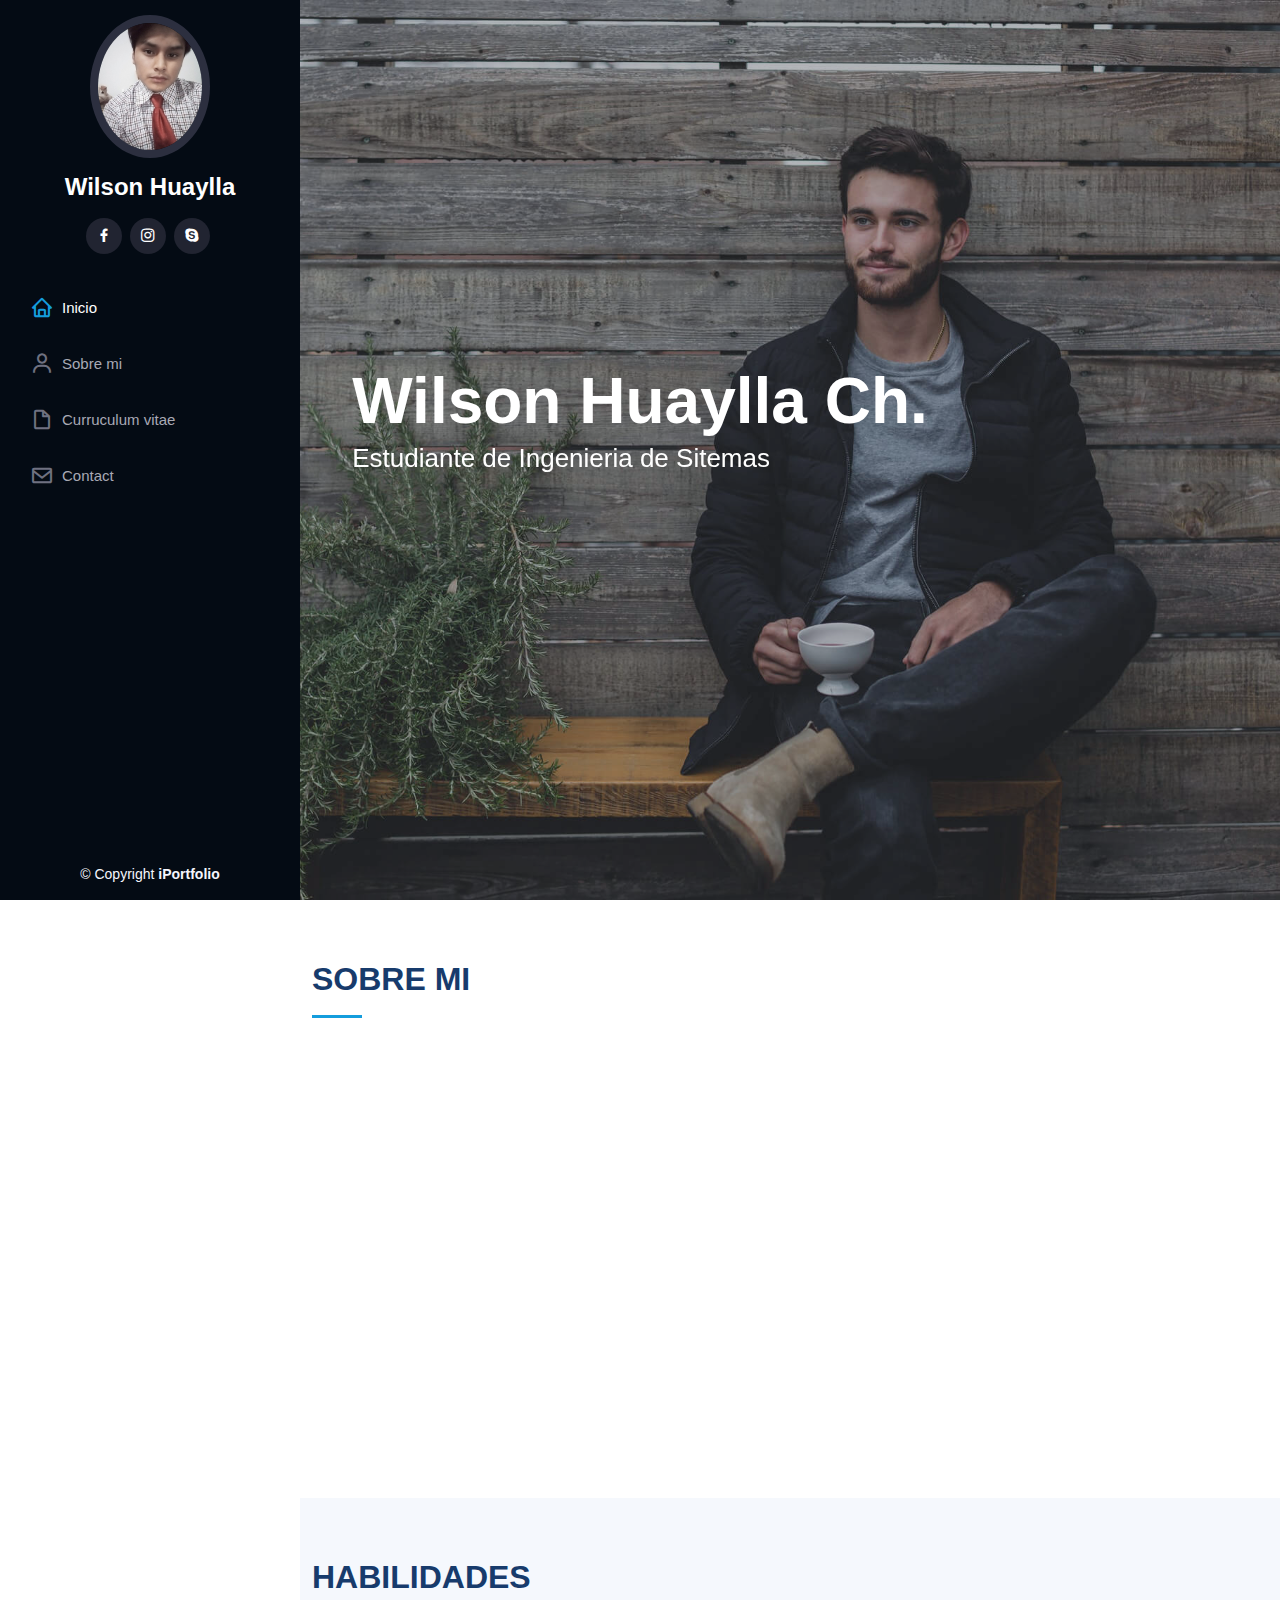
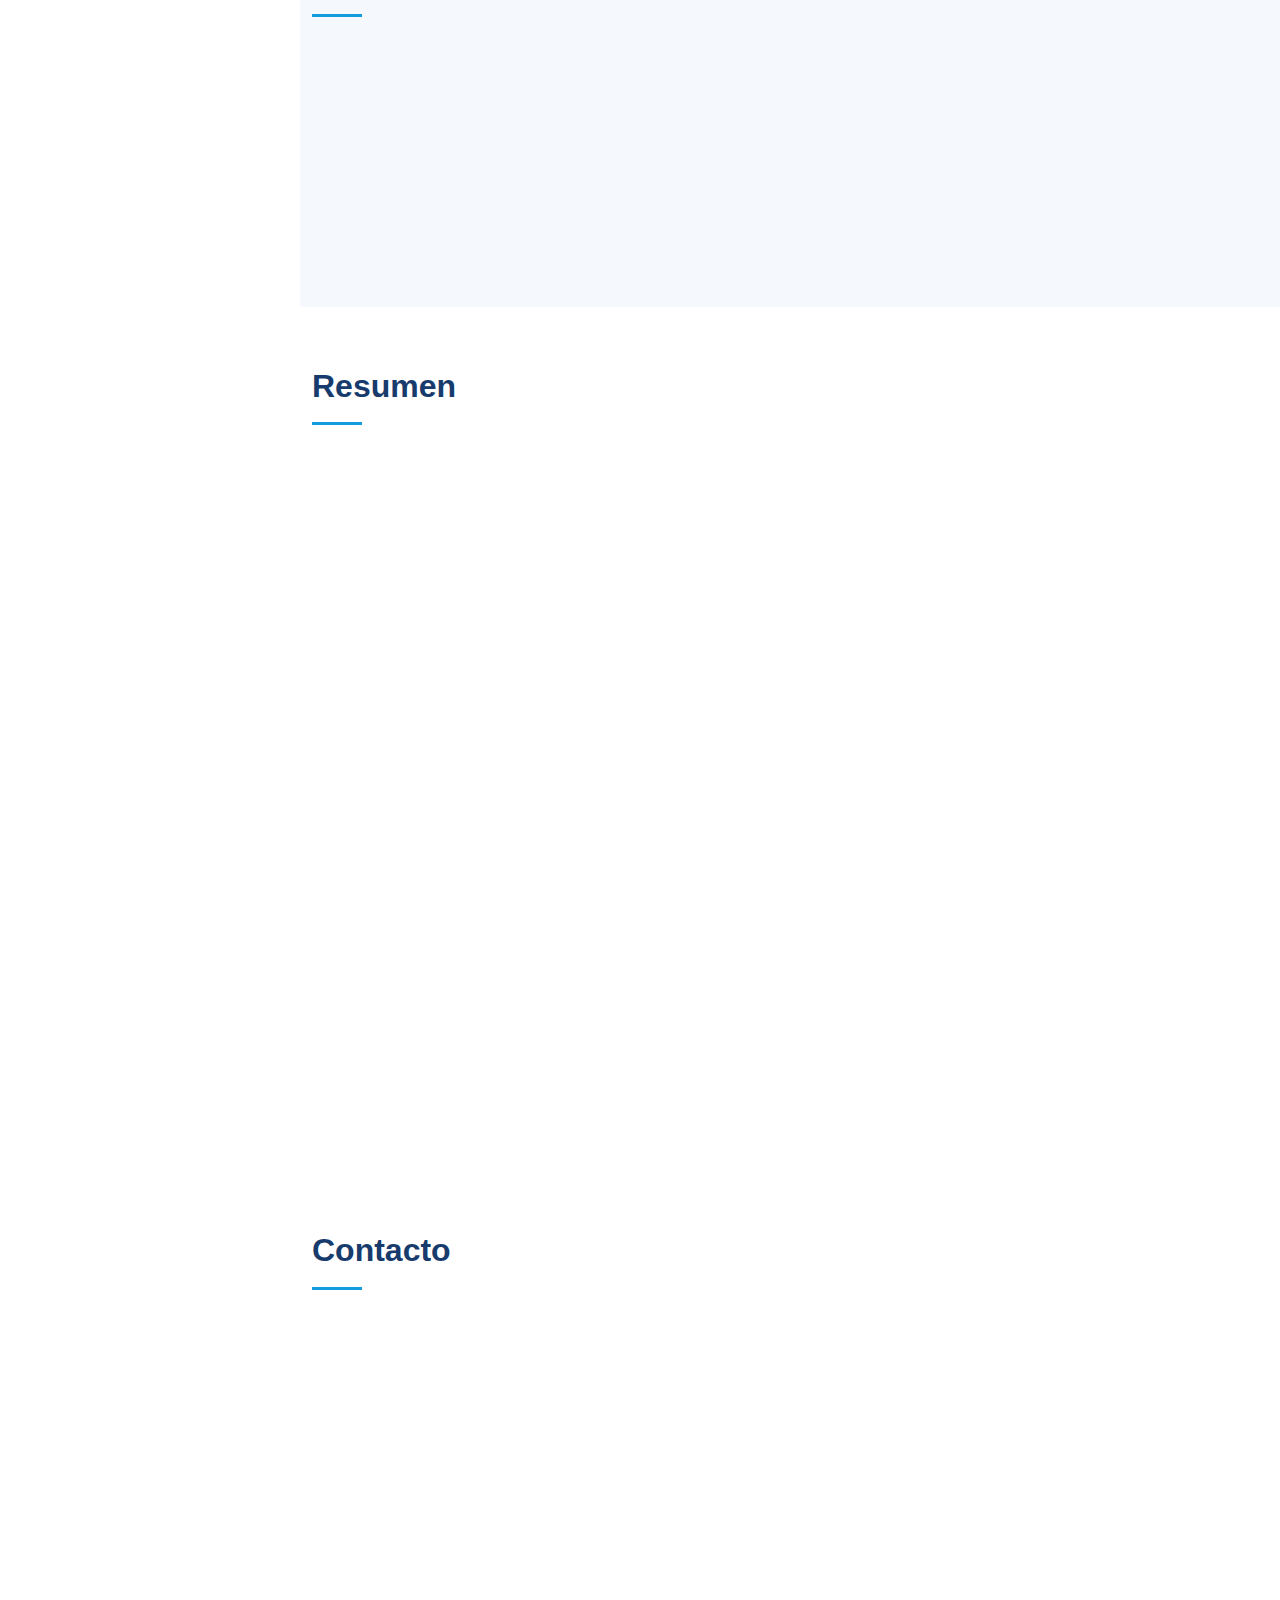
<file: MiCV/index.html>
<!DOCTYPE html>
<html lang="en">

<head>
  <meta charset="utf-8">
  <meta content="width=device-width, initial-scale=1.0" name="viewport">

  <title>Mi Curriculum Vitae</title>
  <meta content="" name="description">
  <meta content="" name="keywords">

  <!-- Fuentes de Google  -->
  <link href="https://www.google.com/maps/place/Arequipa/@-16.4180255,-71.5353394,14.6z/data=!4m5!3m4!1s0x91424a487785b9b3:0xa3c4a612b9942036!8m2!3d-16.4090474!4d-71.537451?hl=es-419" rel="stylesheet">

  <!-- Archivos CSS del proveedor  -->
  <link href="assets/vendor/aos/aos.css" rel="stylesheet">
  <link href="assets/vendor/bootstrap/css/bootstrap.min.css" rel="stylesheet">
  <link href="assets/vendor/bootstrap-icons/bootstrap-icons.css" rel="stylesheet">
  <link href="assets/vendor/boxicons/css/boxicons.min.css" rel="stylesheet">
  <link href="assets/vendor/glightbox/css/glightbox.min.css" rel="stylesheet">
  <link href="assets/vendor/swiper/swiper-bundle.min.css" rel="stylesheet">

  <!--  Archivo CSS principal  -->
  <link href="assets/css/style.css" rel="stylesheet">
</head>

<body>

  <!-- ======= Botón de alternancia de navegación móvil  ======= -->
  <i class="bi bi-list mobile-nav-toggle d-xl-none"></i>

  <!-- ======= Header ======= -->


  <header id="header">
    <div class="d-flex flex-column">

      <div class="profile" >
        <img src="assets/img/will.jpg" alt="" class="img-fluid rounded-circle">
        <h1 class="text-light"><a href="index.html">Wilson Huaylla </a></h1>
        <div class="social-links mt-3 text-center">

          <a href="https://www.facebook.com/wilson.huaylla.5" target="redireccion" class="facebook"><i class="bx bxl-facebook"></i></a>
          <a href="https://www.instagram.com/wilson_barce/"  target="redireccion" class="instagram"><i class="bx bxl-instagram"></i></a>
          <a href="https://mail.google.com/mail/u/0/#inbox"  target="redireccion" class="google-plus"><i class="bx bxl-skype"></i></a>
         
        </div>
      </div>

      <nav id="navbar" class="nav-menu navbar">
        <ul>
          <li><a href="#hero" class="nav-link scrollto active"><i class="bx bx-home"></i> <span>Inicio</span></a></li>
          <li><a href="#sobremi" class="nav-link scrollto"><i class="bx bx-user"></i> <span>Sobre mi</span></a></li>
          <li><a href="#resume" class="nav-link scrollto"><i class="bx bx-file-blank"></i> <span>Curruculum vitae</span></a></li>
          <li><a href="#contact" class="nav-link scrollto"><i class="bx bx-envelope"></i> <span>Contact</span></a></li>
        </ul>
      </nav><!-- .nav-menu -->
    </div>
  </header><!--Fin Header -->

  <!-- ======= Hero Section ======= -->
  <section id="hero" class="d-flex flex-column justify-content-center align-items-center">
    <div class="hero-container" data-aos="fade-in">
      <h1>Wilson Huaylla Ch. </h1>
      <p>Estudiante de Ingenieria de Sitemas </p>
    </div>
  </section><!-- Fin Hero -->

  <main id="main">

    <!-- ======= Sección Sobre mi ======= -->
    <section id="sobremi" class="about">
      <div class="container">

        <div class="section-title">
          <h2>SOBRE MI</h2>
        </div>
        <div class="row">
          <div class="col-lg-4" data-aos="fade-right">
            <img src="assets/img/will.jpg" class="img-fluid" alt="">
          </div>
          <div class="col-lg-8 pt-4 pt-lg-0 content" data-aos="fade-left">
            <h3>Datos Personales</h3>          
            <div class="row">
              
                <ul>
                  <li><i class="bi bi-chevron-right"></i> <strong>Nombre:</strong> <span>Wilson</span></li>
                  <li><i class="bi bi-chevron-right"></i> <strong>Apellidos:</strong> <span>Huaylla Chuctaya</span></li>
                  <li><i class="bi bi-chevron-right"></i> <strong>Celúlar:</strong> <span>929021710</span></li>
                  <li><i class="bi bi-chevron-right"></i> <strong>Ciudad:</strong> <span>Arequipa, Perú</span></li>
                  <li><i class="bi bi-chevron-right"></i> <strong>Cumpleaños:</strong> <span>28 Mayo 1998</span></li>
                  <li><i class="bi bi-chevron-right"></i> <strong>Correo Electronico:</strong> <span>wilson_huaylla@outlook.es</span></li>
                </ul>
              
            </div>
          </div>
        </div>

      </div>
    </section><!--  Fin Sección Sobre mi -->

    <!-- ======= Sección de habilidades  ======= -->
    <section id="skills" class="skills section-bg">
      <div class="container">

        <div class="section-title">
          <h2>HABILIDADES</h2>
        </div>

        <div class="row skills-content">

          <div class="col-lg-6" data-aos="fade-up">

            <div class="progress">
              <span class="skill">HTML <i class="val">80%</i></span>
              <div class="progress-bar-wrap">
                <div class="progress-bar" role="progressbar" aria-valuenow="100" aria-valuemin="0" aria-valuemax="100"></div>
              </div>
            </div>

            <div class="progress">
              <span class="skill">Java <i class="val">60%</i></span>
              <div class="progress-bar-wrap">
                <div class="progress-bar" role="progressbar" aria-valuenow="90" aria-valuemin="0" aria-valuemax="100"></div>
              </div>
            </div>

            <div class="progress">
              <span class="skill">C++<i class="val">40%</i></span>
              <div class="progress-bar-wrap">
                <div class="progress-bar" role="progressbar" aria-valuenow="75" aria-valuemin="0" aria-valuemax="100"></div>
              </div>
            </div>

          </div>

          <div class="col-lg-6" data-aos="fade-up" data-aos-delay="100">

            <div class="progress">
              <span class="skill">Redes y Comunicacion de Datos <i class="val">40%</i></span>
              <div class="progress-bar-wrap">
                <div class="progress-bar" role="progressbar" aria-valuenow="80" aria-valuemin="0" aria-valuemax="100"></div>
              </div>
            </div>

            <div class="progress">
              <span class="skill">Base de Datos <i class="val">60%</i></span>
              <div class="progress-bar-wrap">
                <div class="progress-bar" role="progressbar" aria-valuenow="90" aria-valuemin="0" aria-valuemax="100"></div>
              </div>
            </div>
          </div>

        </div>

      </div>
    </section><!-- Fin Sección de habilidades -->

    <!-- ======= Sección de curriculum vitae ======= -->
    <section id="resume" class="resume">
      <div class="container">

        <div class="section-title">
          <h2>Resumen</h2>
        </div>

        <div class="row">
          <div class="col-lg-6" data-aos="fade-up">
            <h3 class="resume-title">Sumario</h3>
            <div class="resume-item pb-0">
              <h4>Wilson Huaylla Chuctaya</h4>
              <p><em>Estudiante de  carrera Ingenieria de Sistemas e Informatica en la Universidad Tecnologica del Perú</em></p>
              <ul>
                <li>Arequipa, Perú</li>
                <li>(01) 0801 19 610</li>
               
              </ul>
            </div>    
          
            <h3 class="resume-title">FORMACION ACADEMICA</h3>
            
            <div class="resume-item">
              <h4>NIVEL PRIMARIO</h4>
              <li>Colegio Casimiro Cuadros 1ero de primaria</li>
              <li>Colegio Victor Andres Belaunde 3ero de primaria a 1ero Secundaria</li>
              
            </div>
            <div class="resume-item">
              <h4>NIVEL SECUNDARIO </h4>
              <li>Colegio Victor Andres Belaunde 3ero  primaria a 1ero Secundaria</li>
              <li>Colegio Honorio Delgado Espinoza a 1ero a 5to Segundaria </li>
            </div>
            <div class="resume-item">
               <h4>NIVEL ACADEMICO</h4>
                <ul>
                    <li> Estudiante en la UNIVERSIDAD TECNOLOGICA DEL PERÚ</li>
                </ul>
            </div>
          </div>


          <div class="col-lg-6" data-aos="fade-up" data-aos-delay="100">
            <h3 class="resume-title">EXPERIENCIA Y CONOCIMIENTOS</h3>
            <div class="resume-item">
              <ul>
                <li>Conociminetos en el lenguaje java </li>
                <li>Creacion de aplicaciones en el lenguaje java</li>
                <li>Manejo de redes en packetracer </li>
                <li>Conociminetos en el lenguaje C++ </li>
              </ul>
            </div>
          </div>
      

      </div>
    </section><!--  Fin Sección de curriculum vitae -->


    <!-- =======Sección de contacto  ======= -->
    <section id="contact" class="contact">
      <div class="container">

        <div class="section-title">
          <h2>Contacto</h2>
        </div>

        <div class="row" data-aos="fade-in">

          <div class="col-lg-5 d-flex align-items-stretch">
            <div class="info">
              <div class="address">
                <i class="bi bi-geo-alt"></i>
                <h4>Localización:</h4>
                <p>C. la Merced 110, Arequipa 04001</p>
              </div>

              <div class="email">
                <i class="bi bi-envelope"></i>
                <h4>Email:</h4>
                <p>wilson_huaylla@Outlook.es</p>
              </div>

              <div class="phone">
                <i class="bi bi-phone"></i>
                <h4>Celúlar:</h4>
                <p>929021710</p>
              </div>

              <iframe src="https://www.google.com/maps/place/Arequipa/@-16.4147735,-71.5570602,13z/data=!4m5!3m4!1s0x91424a487785b9b3:0xa3c4a612b9942036!8m2!3d-16.4090474!4d-71.537451?hl=es-419" frameborder="0" style="border:0; width: 100%; height: 290px;" allowfullscreen></iframe>
            </div>

          </div>

          <div class="col-lg-7 mt-5 mt-lg-0 d-flex align-items-stretch">
            <form action="forms/contact.php" method="post" role="form" class="php-email-form">
              <div class="row">
                <div class="form-group col-md-6">
                  <label for="name">Nombre</label>
                  <input type="text" name="name" class="form-control" id="name" required>
                </div>
                <div class="form-group col-md-6">
                  <label for="name">Correo Electronico</label>
                  <input type="email" class="form-control" name="email" id="email" required>
                </div>
              </div>
              <div class="form-group">
                <label for="name">Tema</label>
                <input type="text" class="form-control" name="subject" id="subject" required>
              </div>
              <div class="form-group">
                <label for="name">Mensaje</label>
                <textarea class="form-control" name="message" rows="10" required></textarea>
              </div>
              <div class="my-3">
                <div class="loading">Enviar Mensaje</div>                             
              </div>
              <div class="text-center"><button type="submit">Enviar Mensaje</button></div>
            </form>
          </div>

        </div>

      </div>
    </section><!-- Fin Sección de contacto 
  </main><!--  =====End #main -->

  <!-- ======= Footer ======= -->
  <footer id="footer">
    <div class="container">
      <div class="copyright">
        &copy; Copyright <strong><span>iPortfolio</span></strong>
      </div>
    </div>
  </footer><!-- End  Footer -->

  <a href="#" class="back-to-top d-flex align-items-center justify-content-center"><i class="bi bi-arrow-up-short"></i></a>

  <!-- Vendor JS Files -->
  <script src="assets/vendor/aos/aos.js"></script>
  <script src="assets/vendor/bootstrap/js/bootstrap.bundle.min.js"></script>
  <script src="assets/vendor/glightbox/js/glightbox.min.js"></script>
  <script src="assets/vendor/isotope-layout/isotope.pkgd.min.js"></script>
  <script src="assets/vendor/php-email-form/validate.js"></script>
  <script src="assets/vendor/purecounter/purecounter.js"></script>
  <script src="assets/vendor/swiper/swiper-bundle.min.js"></script>
  <script src="assets/vendor/typed.js/typed.min.js"></script>
  <script src="assets/vendor/waypoints/noframework.waypoints.js"></script>

  <!-- Template Main JS File -->
  <script src="assets/js/main.js"></script>

</body>

</html>
</file>
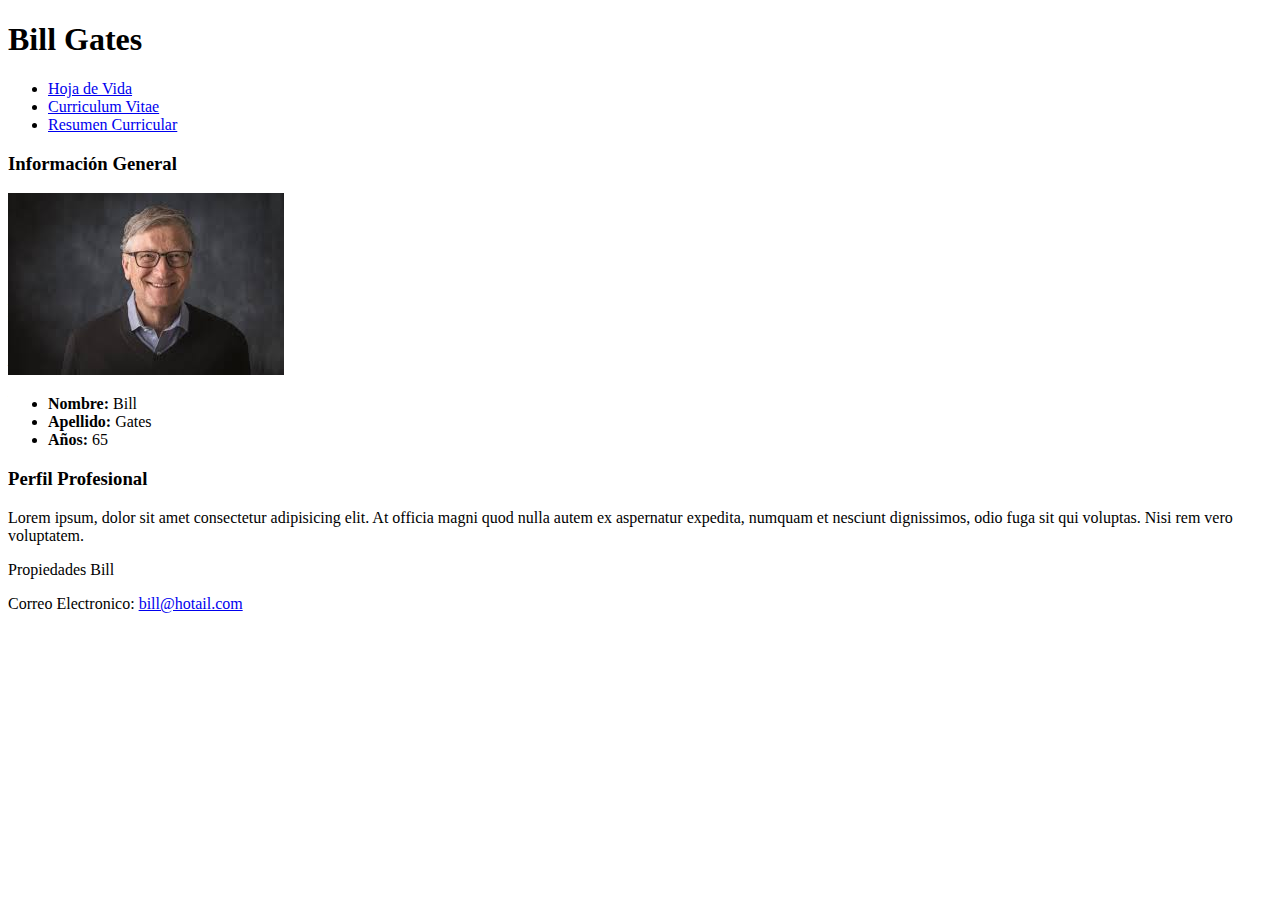
<file: RecortarTablas/index.html>
<!DOCTYPE html>
<html lang="en">
<head>
    <meta charset="UTF-8">
    <meta http-equiv="X-UA-Compatible" content="IE=edge">
    <meta name="viewport" content="width=device-width, initial-scale=1.0">
    <title>Bill Gates</title>
</head>
<body>
    
    <header>
        <h1>Bill Gates</h1>
        <ul>
            <li><a href="index.html">Hoja de Vida</a></li>
            <li><a href="educacion.html">Curriculum Vitae</a></li>
            <li><a href="experiencia.html">Resumen Curricular</a></li>
        </ul>
    </header>

    <h3>Información General</h3>
    <img src="src/bill.jpg" alt="" >
        <ul>
            <li><strong>Nombre: </strong>Bill</li>
            <li><strong>Apellido: </strong>Gates</li>
            <li><strong>Años: </strong>65</li>
        </ul>
        <div>
            <h3>Perfil Profesional</h3>
            <p>Lorem ipsum, dolor sit amet consectetur adipisicing elit. At officia magni quod nulla autem ex aspernatur expedita, numquam et nesciunt dignissimos, odio fuga sit qui voluptas. Nisi rem vero voluptatem.</p>
        </div>
        <footer>
            <p>Propiedades Bill</p>
            <p>Correo Electronico: <a href="http://">bill@hotail.com</a></p>
        </footer>

</header>
    
</body>
</html>
</file>
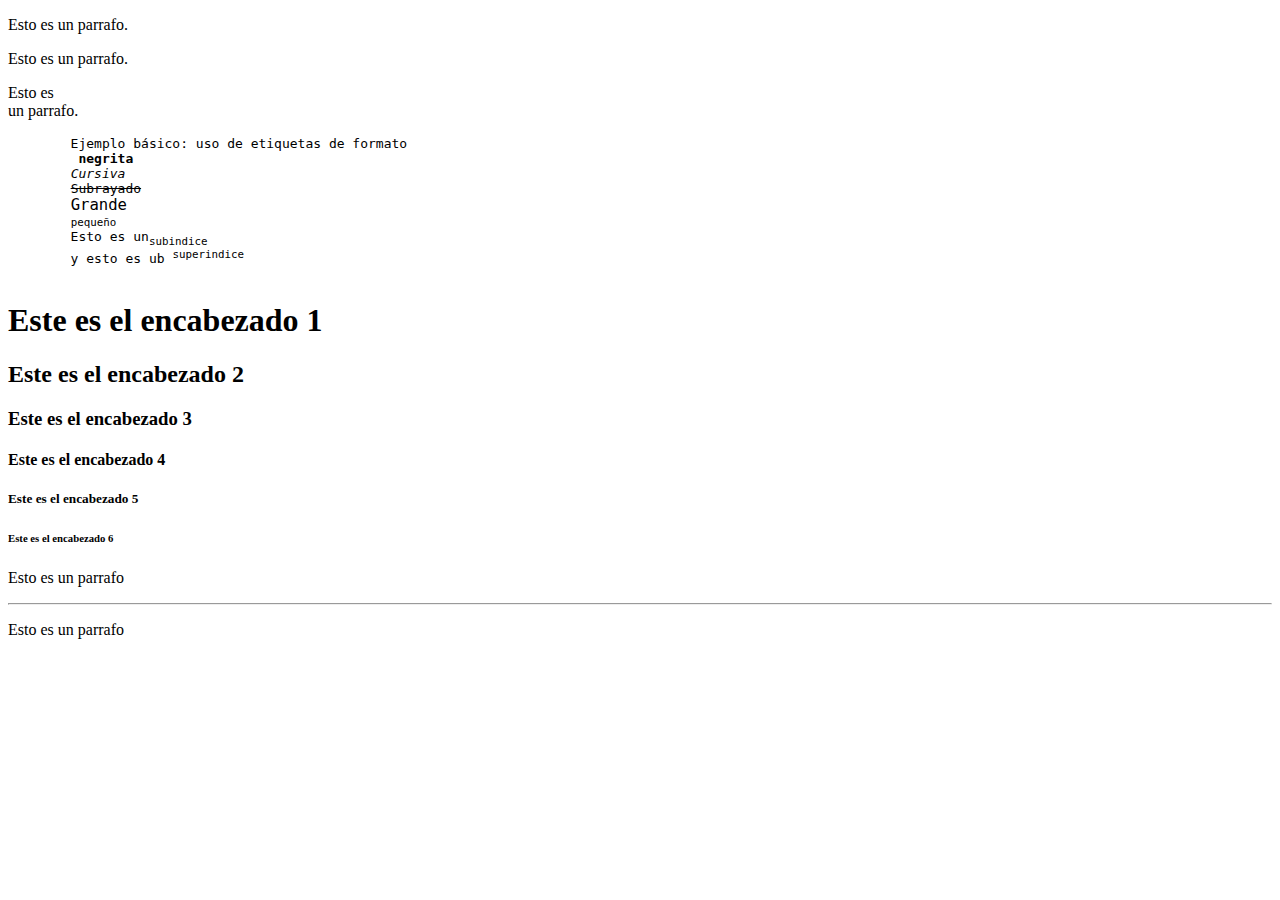
<file: Tarea1.html>
<!DOCTYPE html>
<html lang="en">
<head>
    <meta charset="UTF-8">
    <meta name="viewport" content="width=device-width, initial-scale=1.0">
    <title>Tarea 1</title>
</head>
<body>
    
    <!--ETIQUETAS Parrafo-->
    <p>Esto es un parrafo. </p>
    <p>Esto es un parrafo. </p>

    <!--ETIQUETAS de salto de linea -->
    <p>Esto es <br>un parrafo. </p>

    <!--ETIQUETAS de formato de texto-->

    <pre>
        Ejemplo básico: uso de etiquetas de formato 
        <strong> negrita</strong>
        <em>Cursiva</em>
        <del>Subrayado</del>
        <big>Grande</big>
        <small>pequeño</small>
        Esto es un<sub>subindice</sub>
        y esto es ub <sup>superindice</sup>
    </pre>

    <!--ETIQUETAS de Encabezado-->

    <h1>Este es el encabezado 1</h1>
    <h2>Este es el encabezado 2</h1>
    <h3>Este es el encabezado 3</h1>
    <h4>Este es el encabezado 4</h1>
    <h5>Este es el encabezado 5</h1>
    <h6>Este es el encabezado 6</h1>

        <!--Comentario-->
        <p>Esto es un parrafo</p>
        <hr />
        <p>Esto es un parrafo</p>
        <!--Esto es un Comentario-->
</body>
</html>
</file>
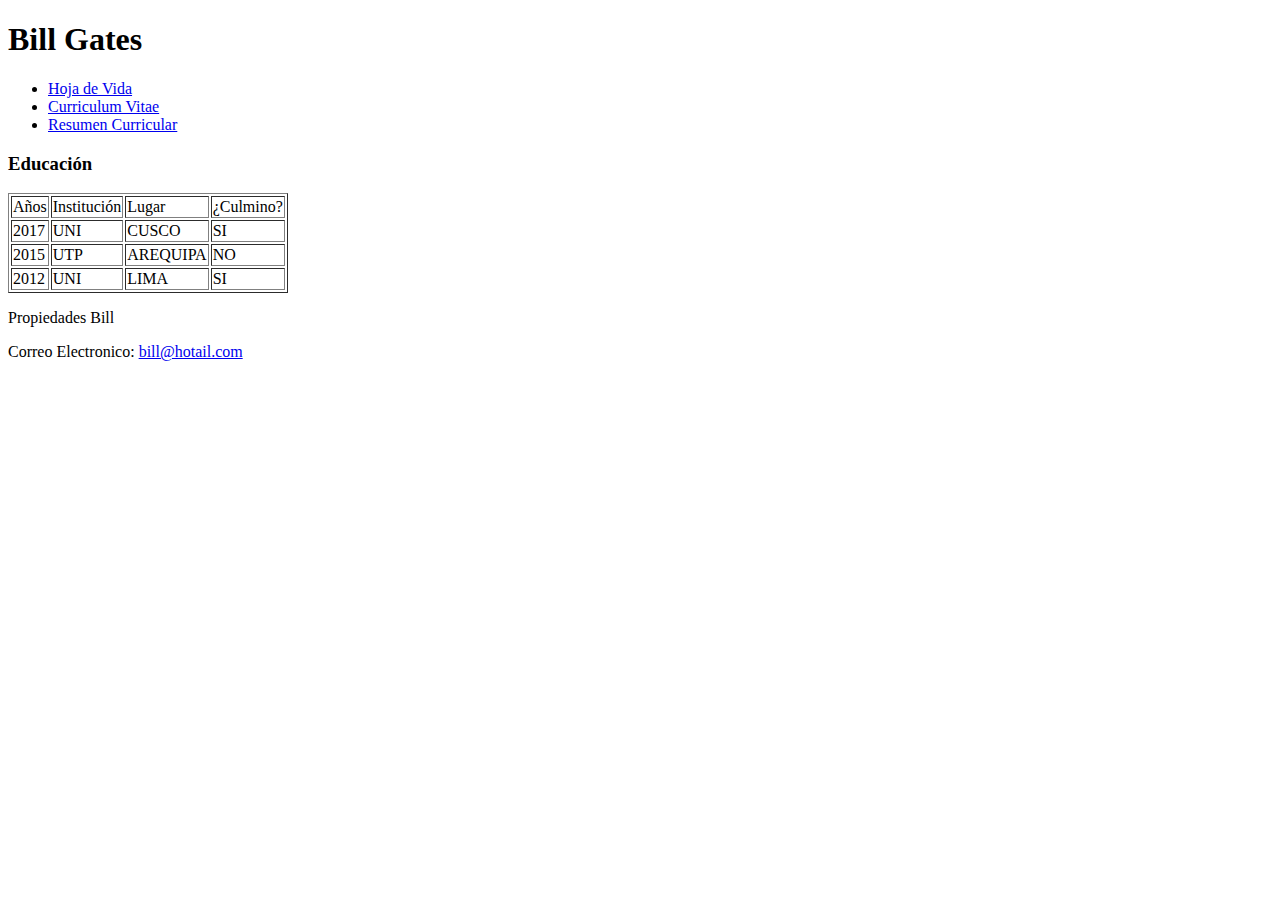
<file: RecortarTablas/educacion.html>
<!DOCTYPE html>
<html lang="en">
<head>
    <meta charset="UTF-8">
    <meta http-equiv="X-UA-Compatible" content="IE=edge">
    <meta name="viewport" content="width=device-width, initial-scale=1.0">
    <title>Educación</title>
</head>
<body>
    
    <header>
        <h1>Bill Gates</h1>
        <ul>
            <li><a href="index.html">Hoja de Vida</a></li>
            <li><a href="educacion.html">Curriculum Vitae</a></li>
            <li><a href="experiencia.html">Resumen Curricular</a></li>
        </ul>
    </header>
        <h3>Educación</h3>
        <table border="1">
            
            <tr>
                <td>Años</td>
                <td>Institución</td>
                <td>Lugar</td>
                <td>¿Culmino?</td>
            </tr>
            <tr>              
                <td>2017</td>
                <td>UNI</td>
                <td>CUSCO</td>
                <td>SI</td>
            </tr>
            <tr>              
                <td>2015</td>
                <td>UTP</td>
                <td>AREQUIPA</td>
                <td>NO</td>
            </tr>
            <tr>              
                <td>2012</td>
                <td>UNI</td>
                <td>LIMA</td>
                <td>SI</td>
            </tr>
        </table>
   
        <footer>
            <p>Propiedades Bill</p>
            <p>Correo Electronico: <a href="http://">bill@hotail.com</a></p>
        </footer>

</body>
</html>
</file>
<file: MiCV/assets/css/style.css>
/**
* Template Name: iPortfolio - v3.3.0
* Template URL: https://bootstrapmade.com/iportfolio-bootstrap-portfolio-websites-template/
* Author: BootstrapMade.com
* License: https://bootstrapmade.com/license/
*/

/*--------------------------------------------------------------
# General
--------------------------------------------------------------*/
body {
  font-family: "Open Sans", sans-serif;
  color: #272829;
}

a {
  color: #149ddd;
  text-decoration: none;
}

a:hover {
  color: #37b3ed;
  text-decoration: none;
}

h1, h2, h3, h4, h5, h6 {
  font-family: "Raleway", sans-serif;
}

/*--------------------------------------------------------------
# Back to top button
--------------------------------------------------------------*/
.back-to-top {
  position: fixed;
  visibility: hidden;
  opacity: 0;
  right: 15px;
  bottom: 15px;
  z-index: 996;
  background: #149ddd;
  width: 40px;
  height: 40px;
  border-radius: 50px;
  transition: all 0.4s;
}

.back-to-top i {
  font-size: 28px;
  color: #fff;
  line-height: 0;
}

.back-to-top:hover {
  background: #2eafec;
  color: #fff;
}

.back-to-top.active {
  visibility: visible;
  opacity: 1;
}

/*--------------------------------------------------------------
# Header
--------------------------------------------------------------*/
#header {
  position: fixed;
  top: 0;
  left: 0;
  bottom: 0;
  width: 300px;
  transition: all ease-in-out 0.5s;
  z-index: 9997;
  transition: all 0.5s;
  padding: 0 15px;
  background: #040b14;
  overflow-y: auto;
}

#header .profile img {
  margin: 15px auto;
  display: block;
  width: 120px;
  border: 8px solid #2c2f3f;
}

#header .profile h1 {
  font-size: 24px;
  margin: 0;
  padding: 0;
  font-weight: 600;
  -moz-text-align-last: center;
  text-align-last: center;
  font-family: "Poppins", sans-serif;
}

#header .profile h1 a, #header .profile h1 a:hover {
  color: #fff;
  text-decoration: none;
}

#header .profile .social-links a {
  font-size: 18px;
  display: inline-block;
  background: #212431;
  color: #fff;
  line-height: 1;
  padding: 8px 0;
  margin-right: 4px;
  border-radius: 50%;
  text-align: center;
  width: 36px;
  height: 36px;
  transition: 0.3s;
}

#header .profile .social-links a:hover {
  background: #149ddd;
  color: #fff;
  text-decoration: none;
}

#main {
  margin-left: 300px;
}

@media (max-width: 1199px) {
  #header {
    left: -300px;
  }
  #main {
    margin-left: 0;
  }
}

/*--------------------------------------------------------------
# Navigation Menu
--------------------------------------------------------------*/
/* Desktop Navigation */
.nav-menu {
  padding: 30px 0 0 0;
}

.nav-menu * {
  margin: 0;
  padding: 0;
  list-style: none;
}

.nav-menu > ul > li {
  position: relative;
  white-space: nowrap;
}

.nav-menu a, .nav-menu a:focus {
  display: flex;
  align-items: center;
  color: #a8a9b4;
  padding: 12px 15px;
  margin-bottom: 8px;
  transition: 0.3s;
  font-size: 15px;
}

.nav-menu a i, .nav-menu a:focus i {
  font-size: 24px;
  padding-right: 8px;
  color: #6f7180;
}

.nav-menu a:hover, .nav-menu .active, .nav-menu .active:focus, .nav-menu li:hover > a {
  text-decoration: none;
  color: #fff;
}

.nav-menu a:hover i, .nav-menu .active i, .nav-menu .active:focus i, .nav-menu li:hover > a i {
  color: #149ddd;
}

/* Mobile Navigation */
.mobile-nav-toggle {
  position: fixed;
  right: 15px;
  top: 15px;
  z-index: 9998;
  border: 0;
  font-size: 24px;
  transition: all 0.4s;
  outline: none !important;
  background-color: #149ddd;
  color: #fff;
  width: 40px;
  height: 40px;
  display: inline-flex;
  align-items: center;
  justify-content: center;
  line-height: 0;
  border-radius: 50px;
  cursor: pointer;
}

.mobile-nav-active {
  overflow: hidden;
}

.mobile-nav-active #header {
  left: 0;
}

/*--------------------------------------------------------------
# Hero Section
--------------------------------------------------------------*/
#hero {
  width: 100%;
  height: 100vh;
  background: url("../img/hero-bg.jpg") top center;
  background-size: cover;
}

#hero:before {
  content: "";
  background: rgba(5, 13, 24, 0.3);
  position: absolute;
  bottom: 0;
  top: 0;
  left: 0;
  right: 0;
  z-index: 1;
}

#hero .hero-container {
  position: relative;
  z-index: 2;
  min-width: 300px;
}

#hero h1 {
  margin: 0 0 10px 0;
  font-size: 64px;
  font-weight: 700;
  line-height: 56px;
  color: #fff;
}

#hero p {
  color: #fff;
  margin-bottom: 50px;
  font-size: 26px;
  font-family: "Poppins", sans-serif;
}

#hero p span {
  color: #fff;
  padding-bottom: 4px;
  letter-spacing: 1px;
  border-bottom: 3px solid #149ddd;
}

@media (min-width: 1024px) {
  #hero {
    background-attachment: fixed;
  }
}

@media (max-width: 768px) {
  #hero h1 {
    font-size: 28px;
    line-height: 36px;
  }
  #hero h2 {
    font-size: 18px;
    line-height: 24px;
    margin-bottom: 30px;
  }
}

/*--------------------------------------------------------------
# Sections General
--------------------------------------------------------------*/
section {
  padding: 60px 0;
  overflow: hidden;
}

.section-bg {
  background: #f5f8fd;
}

.section-title {
  padding-bottom: 30px;
}

.section-title h2 {
  font-size: 32px;
  font-weight: bold;
  margin-bottom: 20px;
  padding-bottom: 20px;
  position: relative;
  color: #173b6c;
}

.section-title h2::after {
  content: '';
  position: absolute;
  display: block;
  width: 50px;
  height: 3px;
  background: #149ddd;
  bottom: 0;
  left: 0;
}

.section-title p {
  margin-bottom: 0;
}

/*--------------------------------------------------------------
# About
--------------------------------------------------------------*/
.about .content h3 {
  font-weight: 700;
  font-size: 26px;
  color: #173b6c;
}

.about .content ul {
  list-style: none;
  padding: 0;
}

.about .content ul li {
  margin-bottom: 20px;
  display: flex;
  align-items: center;
}

.about .content ul strong {
  margin-right: 10px;
}

.about .content ul i {
  font-size: 16px;
  margin-right: 5px;
  color: #149ddd;
  line-height: 0;
}

.about .content p:last-child {
  margin-bottom: 0;
}

/*--------------------------------------------------------------
# Facts
--------------------------------------------------------------*/
.facts {
  padding-bottom: 30px;
}

.facts .count-box {
  padding: 30px;
  width: 100%;
}

.facts .count-box i {
  display: block;
  font-size: 44px;
  color: #149ddd;
  float: left;
  line-height: 0;
}

.facts .count-box span {
  font-size: 48px;
  line-height: 40px;
  display: block;
  font-weight: 700;
  color: #050d18;
  margin-left: 60px;
}

.facts .count-box p {
  padding: 15px 0 0 0;
  margin: 0 0 0 60px;
  font-family: "Raleway", sans-serif;
  font-size: 14px;
  color: #122f57;
}

.facts .count-box a {
  font-weight: 600;
  display: block;
  margin-top: 20px;
  color: #122f57;
  font-size: 15px;
  font-family: "Poppins", sans-serif;
  transition: ease-in-out 0.3s;
}

.facts .count-box a:hover {
  color: #1f5297;
}

/*--------------------------------------------------------------
# Akills
--------------------------------------------------------------*/
.skills .progress {
  height: 60px;
  display: block;
  background: none;
  border-radius: 0;
}

.skills .progress .skill {
  padding: 0;
  margin: 0 0 6px 0;
  text-transform: uppercase;
  display: block;
  font-weight: 600;
  font-family: "Poppins", sans-serif;
  color: #050d18;
}

.skills .progress .skill .val {
  float: right;
  font-style: normal;
}

.skills .progress-bar-wrap {
  background: #dce8f8;
  height: 10px;
}

.skills .progress-bar {
  width: 1px;
  height: 10px;
  transition: .9s;
  background-color: #149ddd;
}

/*--------------------------------------------------------------
# Resume
--------------------------------------------------------------*/
.resume .resume-title {
  font-size: 26px;
  font-weight: 700;
  margin-top: 20px;
  margin-bottom: 20px;
  color: #050d18;
}

.resume .resume-item {
  padding: 0 0 20px 20px;
  margin-top: -2px;
  border-left: 2px solid #1f5297;
  position: relative;
}

.resume .resume-item h4 {
  line-height: 18px;
  font-size: 18px;
  font-weight: 600;
  text-transform: uppercase;
  font-family: "Poppins", sans-serif;
  color: #050d18;
  margin-bottom: 10px;
}

.resume .resume-item h5 {
  font-size: 16px;
  background: #e4edf9;
  padding: 5px 15px;
  display: inline-block;
  font-weight: 600;
  margin-bottom: 10px;
}

.resume .resume-item ul {
  padding-left: 20px;
}

.resume .resume-item ul li {
  padding-bottom: 10px;
}

.resume .resume-item:last-child {
  padding-bottom: 0;
}

.resume .resume-item::before {
  content: "";
  position: absolute;
  width: 16px;
  height: 16px;
  border-radius: 50px;
  left: -9px;
  top: 0;
  background: #fff;
  border: 2px solid #1f5297;
}

/*--------------------------------------------------------------
# Portfolio
--------------------------------------------------------------*/
.portfolio .portfolio-item {
  margin-bottom: 30px;
}

.portfolio #portfolio-flters {
  padding: 0;
  margin: 0 auto 35px auto;
  list-style: none;
  text-align: center;
  background: #fff;
  border-radius: 50px;
  padding: 2px 15px;
}

.portfolio #portfolio-flters li {
  cursor: pointer;
  display: inline-block;
  padding: 10px 15px 8px 15px;
  font-size: 14px;
  font-weight: 600;
  line-height: 1;
  text-transform: uppercase;
  color: #272829;
  margin-bottom: 5px;
  transition: all 0.3s ease-in-out;
}

.portfolio #portfolio-flters li:hover, .portfolio #portfolio-flters li.filter-active {
  color: #149ddd;
}

.portfolio #portfolio-flters li:last-child {
  margin-right: 0;
}

.portfolio .portfolio-wrap {
  transition: 0.3s;
  position: relative;
  overflow: hidden;
  z-index: 1;
}

.portfolio .portfolio-wrap::before {
  content: "";
  background: rgba(255, 255, 255, 0.5);
  position: absolute;
  left: 0;
  right: 0;
  top: 0;
  bottom: 0;
  transition: all ease-in-out 0.3s;
  z-index: 2;
  opacity: 0;
}

.portfolio .portfolio-wrap .portfolio-links {
  opacity: 1;
  left: 0;
  right: 0;
  bottom: -60px;
  z-index: 3;
  position: absolute;
  transition: all ease-in-out 0.3s;
  display: flex;
  justify-content: center;
}

.portfolio .portfolio-wrap .portfolio-links a {
  color: #fff;
  font-size: 28px;
  text-align: center;
  background: rgba(20, 157, 221, 0.75);
  transition: 0.3s;
  width: 50%;
}

.portfolio .portfolio-wrap .portfolio-links a:hover {
  background: rgba(20, 157, 221, 0.95);
}

.portfolio .portfolio-wrap .portfolio-links a + a {
  border-left: 1px solid #37b3ed;
}

.portfolio .portfolio-wrap:hover::before {
  top: 0;
  left: 0;
  right: 0;
  bottom: 0;
  opacity: 1;
}

.portfolio .portfolio-wrap:hover .portfolio-links {
  opacity: 1;
  bottom: 0;
}

/*--------------------------------------------------------------
# Portfolio Details
--------------------------------------------------------------*/
.portfolio-details {
  padding-top: 40px;
}

.portfolio-details .portfolio-details-slider img {
  width: 100%;
}

.portfolio-details .portfolio-details-slider .swiper-pagination {
  margin-top: 20px;
  position: relative;
}

.portfolio-details .portfolio-details-slider .swiper-pagination .swiper-pagination-bullet {
  width: 12px;
  height: 12px;
  background-color: #fff;
  opacity: 1;
  border: 1px solid #149ddd;
}

.portfolio-details .portfolio-details-slider .swiper-pagination .swiper-pagination-bullet-active {
  background-color: #149ddd;
}

.portfolio-details .portfolio-info {
  padding: 30px;
  box-shadow: 0px 0 30px rgba(5, 13, 24, 0.08);
}

.portfolio-details .portfolio-info h3 {
  font-size: 22px;
  font-weight: 700;
  margin-bottom: 20px;
  padding-bottom: 20px;
  border-bottom: 1px solid #eee;
}

.portfolio-details .portfolio-info ul {
  list-style: none;
  padding: 0;
  font-size: 15px;
}

.portfolio-details .portfolio-info ul li + li {
  margin-top: 10px;
}

.portfolio-details .portfolio-description {
  padding-top: 30px;
}

.portfolio-details .portfolio-description h2 {
  font-size: 26px;
  font-weight: 700;
  margin-bottom: 20px;
}

.portfolio-details .portfolio-description p {
  padding: 0;
}

/*--------------------------------------------------------------
# Services
--------------------------------------------------------------*/
.services .icon-box {
  margin-bottom: 20px;
}

.services .icon {
  float: left;
  display: flex;
  align-items: center;
  justify-content: center;
  width: 54px;
  height: 54px;
  background: #149ddd;
  border-radius: 50%;
  transition: 0.5s;
  border: 1px solid #149ddd;
}

.services .icon i {
  color: #fff;
  font-size: 24px;
  line-height: 0;
}

.services .icon-box:hover .icon {
  background: #fff;
}

.services .icon-box:hover .icon i {
  color: #149ddd;
}

.services .title {
  margin-left: 80px;
  font-weight: 700;
  margin-bottom: 15px;
  font-size: 18px;
}

.services .title a {
  color: #343a40;
}

.services .title a:hover {
  color: #149ddd;
}

.services .description {
  margin-left: 80px;
  line-height: 24px;
  font-size: 14px;
}

/*--------------------------------------------------------------
# Testimonials
--------------------------------------------------------------*/
.testimonials .testimonial-item {
  box-sizing: content-box;
  text-align: center;
  min-height: 320px;
}

.testimonials .testimonial-item .testimonial-img {
  width: 90px;
  border-radius: 50%;
  margin: 0 auto;
}

.testimonials .testimonial-item h3 {
  font-size: 18px;
  font-weight: bold;
  margin: 10px 0 5px 0;
  color: #111;
}

.testimonials .testimonial-item h4 {
  font-size: 14px;
  color: #999;
  margin: 0;
}

.testimonials .testimonial-item .quote-icon-left, .testimonials .testimonial-item .quote-icon-right {
  color: #c3e8fa;
  font-size: 26px;
}

.testimonials .testimonial-item .quote-icon-left {
  display: inline-block;
  left: -5px;
  position: relative;
}

.testimonials .testimonial-item .quote-icon-right {
  display: inline-block;
  right: -5px;
  position: relative;
  top: 10px;
}

.testimonials .testimonial-item p {
  font-style: italic;
  margin: 0 15px 15px 15px;
  padding: 20px;
  background: #fff;
  position: relative;
  margin-bottom: 35px;
  border-radius: 6px;
  box-shadow: 0px 2px 15px rgba(0, 0, 0, 0.1);
}

.testimonials .testimonial-item p::after {
  content: "";
  width: 0;
  height: 0;
  border-top: 20px solid #fff;
  border-right: 20px solid transparent;
  border-left: 20px solid transparent;
  position: absolute;
  bottom: -20px;
  left: calc(50% - 20px);
}

.testimonials .swiper-pagination {
  margin-top: 20px;
  position: relative;
}

.testimonials .swiper-pagination .swiper-pagination-bullet {
  width: 12px;
  height: 12px;
  background-color: #fff;
  opacity: 1;
  border: 1px solid #149ddd;
}

.testimonials .swiper-pagination .swiper-pagination-bullet-active {
  background-color: #149ddd;
}

/*--------------------------------------------------------------
# Contact
--------------------------------------------------------------*/
.contact {
  padding-bottom: 130px;
}

.contact .info {
  padding: 30px;
  background: #fff;
  width: 100%;
  box-shadow: 0 0 24px 0 rgba(0, 0, 0, 0.12);
}

.contact .info i {
  font-size: 20px;
  color: #149ddd;
  float: left;
  width: 44px;
  height: 44px;
  background: #dff3fc;
  display: flex;
  justify-content: center;
  align-items: center;
  border-radius: 50px;
  transition: all 0.3s ease-in-out;
}

.contact .info h4 {
  padding: 0 0 0 60px;
  font-size: 22px;
  font-weight: 600;
  margin-bottom: 5px;
  color: #050d18;
}

.contact .info p {
  padding: 0 0 10px 60px;
  margin-bottom: 20px;
  font-size: 14px;
  color: #173b6c;
}

.contact .info .email p {
  padding-top: 5px;
}

.contact .info .social-links {
  padding-left: 60px;
}

.contact .info .social-links a {
  font-size: 18px;
  display: inline-block;
  background: #333;
  color: #fff;
  line-height: 1;
  padding: 8px 0;
  border-radius: 50%;
  text-align: center;
  width: 36px;
  height: 36px;
  transition: 0.3s;
  margin-right: 10px;
}

.contact .info .social-links a:hover {
  background: #149ddd;
  color: #fff;
}

.contact .info .email:hover i, .contact .info .address:hover i, .contact .info .phone:hover i {
  background: #149ddd;
  color: #fff;
}

.contact .php-email-form {
  width: 100%;
  padding: 30px;
  background: #fff;
  box-shadow: 0 0 24px 0 rgba(0, 0, 0, 0.12);
}

.contact .php-email-form .form-group {
  padding-bottom: 8px;
}

.contact .php-email-form .validate {
  display: none;
  color: red;
  margin: 0 0 15px 0;
  font-weight: 400;
  font-size: 13px;
}

.contact .php-email-form .error-message {
  display: none;
  color: #fff;
  background: #ed3c0d;
  text-align: left;
  padding: 15px;
  font-weight: 600;
}

.contact .php-email-form .error-message br + br {
  margin-top: 25px;
}

.contact .php-email-form .sent-message {
  display: none;
  color: #fff;
  background: #18d26e;
  text-align: center;
  padding: 15px;
  font-weight: 600;
}

.contact .php-email-form .loading {
  display: none;
  background: #fff;
  text-align: center;
  padding: 15px;
}

.contact .php-email-form .loading:before {
  content: "";
  display: inline-block;
  border-radius: 50%;
  width: 24px;
  height: 24px;
  margin: 0 10px -6px 0;
  border: 3px solid #18d26e;
  border-top-color: #eee;
  -webkit-animation: animate-loading 1s linear infinite;
  animation: animate-loading 1s linear infinite;
}

.contact .php-email-form .form-group {
  margin-bottom: 15px;
}

.contact .php-email-form label {
  padding-bottom: 8px;
}

.contact .php-email-form input, .contact .php-email-form textarea {
  border-radius: 0;
  box-shadow: none;
  font-size: 14px;
}

.contact .php-email-form input {
  height: 44px;
}

.contact .php-email-form textarea {
  padding: 10px 15px;
}

.contact .php-email-form button[type="submit"] {
  background: #149ddd;
  border: 0;
  padding: 10px 24px;
  color: #fff;
  transition: 0.4s;
  border-radius: 4px;
}

.contact .php-email-form button[type="submit"]:hover {
  background: #37b3ed;
}

@-webkit-keyframes animate-loading {
  0% {
    transform: rotate(0deg);
  }
  100% {
    transform: rotate(360deg);
  }
}

@keyframes animate-loading {
  0% {
    transform: rotate(0deg);
  }
  100% {
    transform: rotate(360deg);
  }
}

/*--------------------------------------------------------------
# Breadcrumbs
--------------------------------------------------------------*/
.breadcrumbs {
  padding: 20px 0;
  background: #f9f9f9;
}

.breadcrumbs h2 {
  font-size: 26px;
  font-weight: 300;
}

.breadcrumbs ol {
  display: flex;
  flex-wrap: wrap;
  list-style: none;
  padding: 0;
  margin: 0;
  font-size: 15px;
}

.breadcrumbs ol li + li {
  padding-left: 10px;
}

.breadcrumbs ol li + li::before {
  display: inline-block;
  padding-right: 10px;
  color: #0e2442;
  content: "/";
}

@media (max-width: 768px) {
  .breadcrumbs .d-flex {
    display: block !important;
  }
  .breadcrumbs ol {
    display: block;
  }
  .breadcrumbs ol li {
    display: inline-block;
  }
}

/*--------------------------------------------------------------
# Footer
--------------------------------------------------------------*/
#footer {
  padding: 15px;
  color: #f4f6fd;
  font-size: 14px;
  position: fixed;
  left: 0;
  bottom: 0;
  width: 300px;
  z-index: 9999;
  background: #040b14;
}

#footer .copyright {
  text-align: center;
}

#footer .credits {
  padding-top: 5px;
  text-align: center;
  font-size: 13px;
  color: #eaebf0;
}

@media (max-width: 1199px) {
  #footer {
    position: static;
    width: auto;
    padding-right: 20px 15px;
  }
}
</file>
